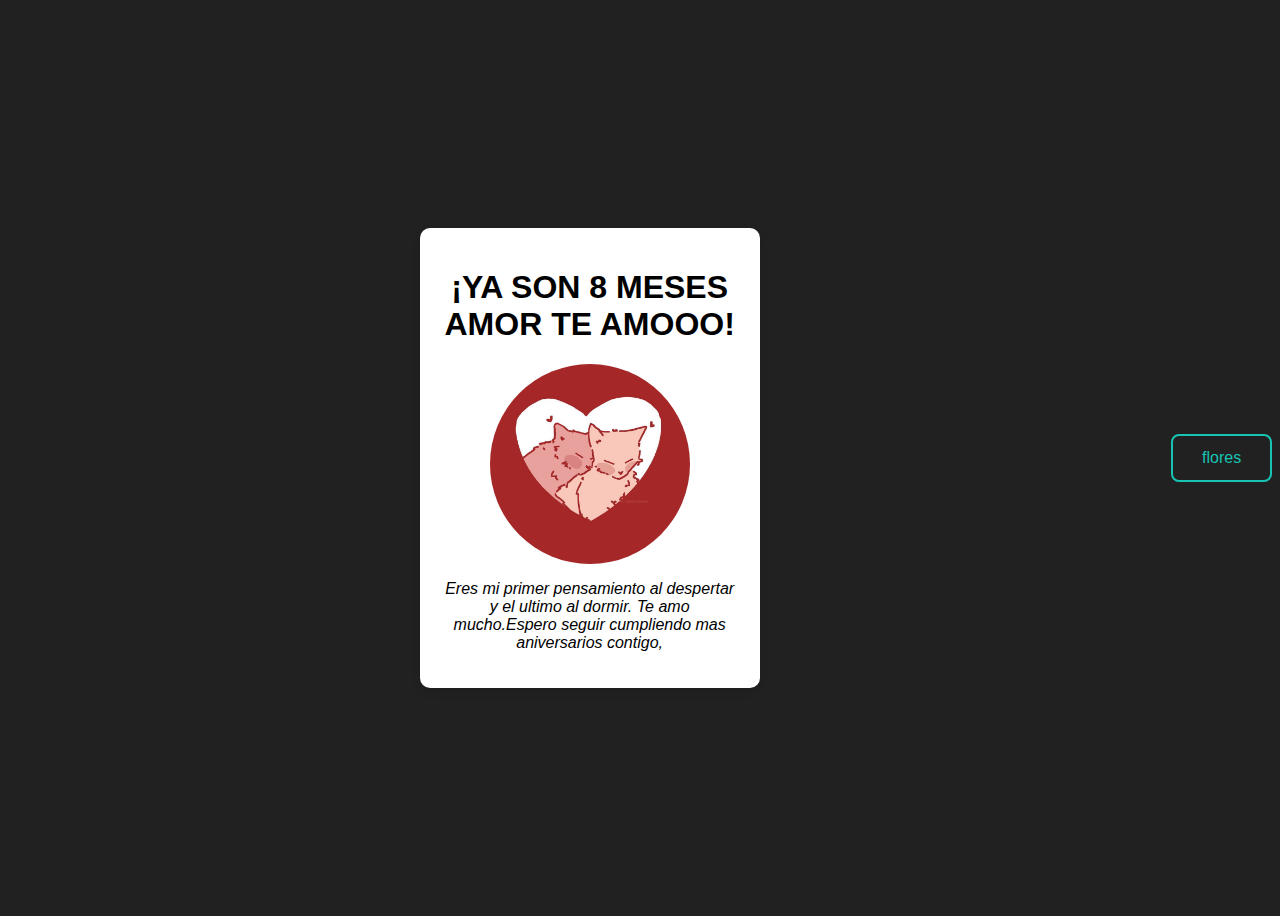
<file: proyecto/1.html>
<!DOCTYPE html>
<html lang="en">
<head>
    <meta charset="UTF-8">
    <meta name="viewport" content="width=device-width, initial-scale=1.0">
    <title>Tarjeta de Amor</title>
    <style>
        body {
            font-family: Arial, sans-serif;
            background-color: #E74C3C;
        }
        .card {
            width: 300px;
            margin: 50px auto;
            padding: 20px;
            border-radius: 10px;
            background-color: #fff;
            box-shadow: 0 4px 8px rgba(0, 0, 0, 0.1);
        }
        h1, p {
            text-align: center;
        }
        img {
            display: block;
            margin: 0 auto;
            width: 200px;
            border-radius: 50%;
        }
        .message {
            font-style: italic;
        }
    </style>
</head>
<body>
    <div class="card">
        <h1>¡YA SON 8 MESES AMOR TE AMOOO!</h1>
        <img src="descarga.jpeg" alt="Imagen de amor">
        <p class="message">Eres mi primer pensamiento al despertar y el ultimo al dormir. Te amo mucho.Espero seguir cumpliendo mas aniversarios contigo, </p>
    </div>
  
    <link rel="stylesheet" href="boton.css">
  <link rel="preconnect" href="https://fonts.googleapis.com">
<link rel="preconnect" href="https://fonts.gstatic.com" crossorigin>
<link href="https://fonts.googleapis.com/css2?family=Montserrat:wght@300;500&display=swap" rel="stylesheet">
</head>
<body>
    <a href="Flores.html">
<button> flores </button>
</a>
    
</body>
</html>
</file>
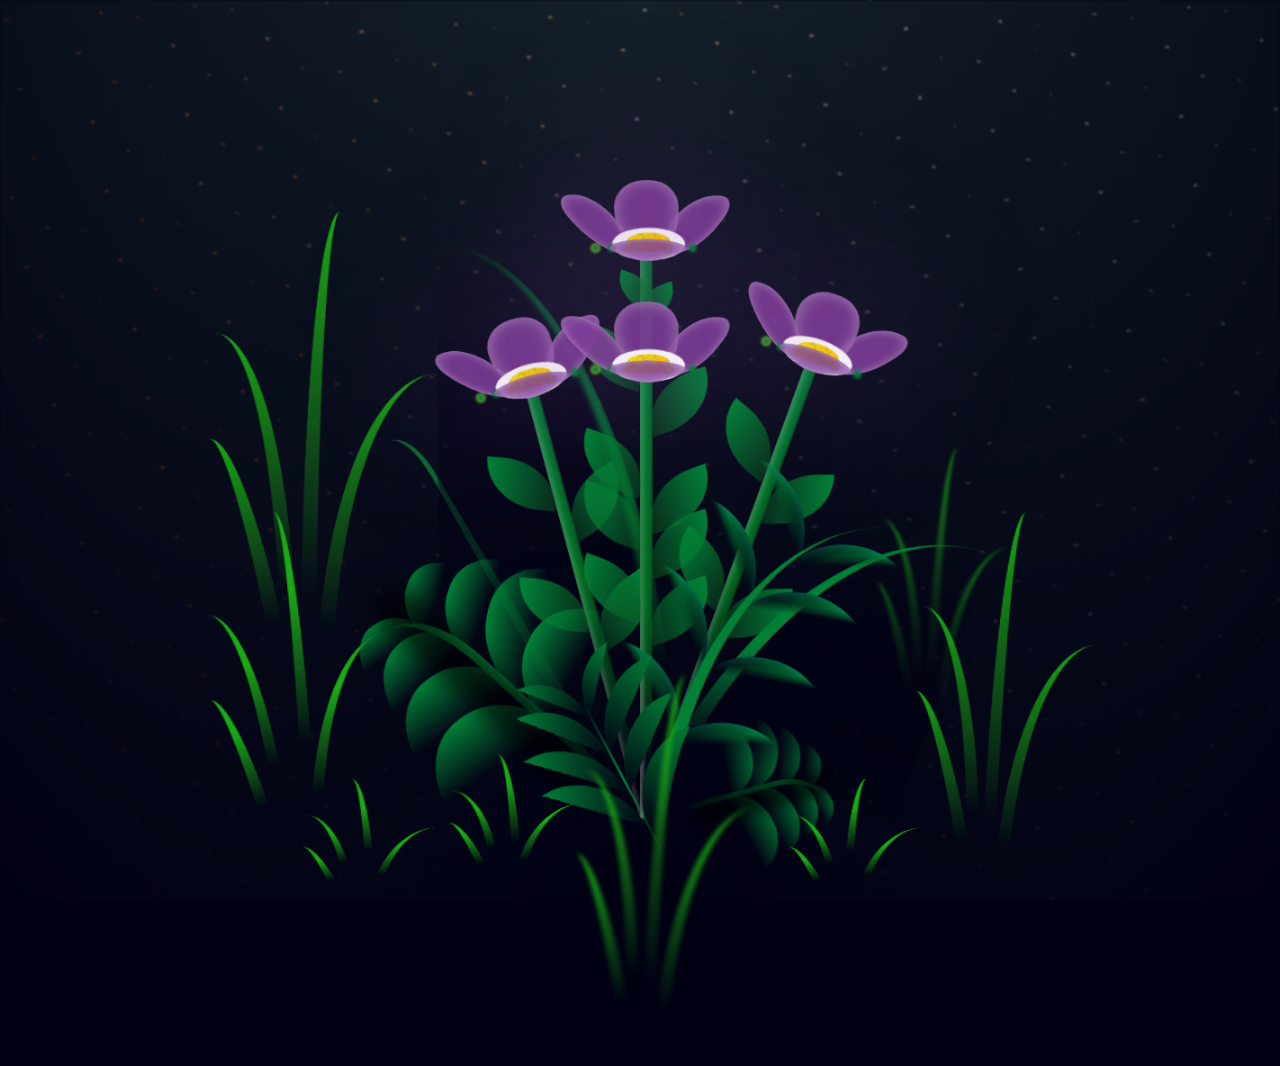
<file: proyecto/Flores.html>
<!DOCTYPE html>
<html lang="en" >
<head>
  <meta charset="UTF-8">
  <title>Flores y corazones</title>
  <link rel="stylesheet" href="flo.css">

</head>
<body>
<!-- partial:index.partial.html -->
<body class="container">
  <div class="night"></div>
  <div class="flowers">
    <div class="flower flower--1">
      <div class="flower__leafs flower__leafs--1">
        <div class="flower__leaf flower__leaf--1"></div>
        <div class="flower__leaf flower__leaf--2"></div>
        <div class="flower__leaf flower__leaf--3"></div>
        <div class="flower__leaf flower__leaf--4"></div>
        <div class="flower__white-circle"></div>

        <div class="flower__light flower__light--1"></div>
        <div class="flower__light flower__light--2"></div>
        <div class="flower__light flower__light--3"></div>
        <div class="flower__light flower__light--4"></div>
        <div class="flower__light flower__light--5"></div>
        <div class="flower__light flower__light--6"></div>
        <div class="flower__light flower__light--7"></div>
        <div class="flower__light flower__light--8"></div>

      </div>
      <div class="flower__line">
        <div class="flower__line__leaf flower__line__leaf--1"></div>
        <div class="flower__line__leaf flower__line__leaf--2"></div>
        <div class="flower__line__leaf flower__line__leaf--3"></div>
        <div class="flower__line__leaf flower__line__leaf--4"></div>
        <div class="flower__line__leaf flower__line__leaf--5"></div>
        <div class="flower__line__leaf flower__line__leaf--6"></div>
      </div>
    </div>

    <div class="flower flower--2">
      <div class="flower__leafs flower__leafs--2">
        <div class="flower__leaf flower__leaf--1"></div>
        <div class="flower__leaf flower__leaf--2"></div>
        <div class="flower__leaf flower__leaf--3"></div>
        <div class="flower__leaf flower__leaf--4"></div>
        <div class="flower__white-circle"></div>

        <div class="flower__light flower__light--1"></div>
        <div class="flower__light flower__light--2"></div>
        <div class="flower__light flower__light--3"></div>
        <div class="flower__light flower__light--4"></div>
        <div class="flower__light flower__light--5"></div>
        <div class="flower__light flower__light--6"></div>
        <div class="flower__light flower__light--7"></div>
        <div class="flower__light flower__light--8"></div>

      </div>
      <div class="flower__line">
        <div class="flower__line__leaf flower__line__leaf--1"></div>
        <div class="flower__line__leaf flower__line__leaf--2"></div>
        <div class="flower__line__leaf flower__line__leaf--3"></div>
        <div class="flower__line__leaf flower__line__leaf--4"></div>
      </div>
    </div>

    <div class="flower flower--3">
      <div class="flower__leafs flower__leafs--3">
        <div class="flower__leaf flower__leaf--1"></div>
        <div class="flower__leaf flower__leaf--2"></div>
        <div class="flower__leaf flower__leaf--3"></div>
        <div class="flower__leaf flower__leaf--4"></div>
        <div class="flower__white-circle"></div>

        <div class="flower__light flower__light--1"></div>
        <div class="flower__light flower__light--2"></div>
        <div class="flower__light flower__light--3"></div>
        <div class="flower__light flower__light--4"></div>
        <div class="flower__light flower__light--5"></div>
        <div class="flower__light flower__light--6"></div>
        <div class="flower__light flower__light--7"></div>
        <div class="flower__light flower__light--8"></div>

      </div>
      <div class="flower__line">
        <div class="flower__line__leaf flower__line__leaf--1"></div>
        <div class="flower__line__leaf flower__line__leaf--2"></div>
        <div class="flower__line__leaf flower__line__leaf--3"></div>
        <div class="flower__line__leaf flower__line__leaf--4"></div>
      </div>
    </div>
    <div class="flower flower--4">
      <div class="flower__leafs flower__leafs--3">
        <div class="flower__leaf flower__leaf--1"></div>
        <div class="flower__leaf flower__leaf--2"></div>
        <div class="flower__leaf flower__leaf--3"></div>
        <div class="flower__leaf flower__leaf--4"></div>
        <div class="flower__white-circle"></div>

        <div class="flower__light flower__light--1"></div>
        <div class="flower__light flower__light--2"></div>
        <div class="flower__light flower__light--3"></div>
        <div class="flower__light flower__light--4"></div>
        <div class="flower__light flower__light--5"></div>
        <div class="flower__light flower__light--6"></div>
        <div class="flower__light flower__light--7"></div>
        <div class="flower__light flower__light--8"></div>

      </div>
      <div class="flower__line">
        <div class="flower__line__leaf flower__line__leaf--1"></div>
        <div class="flower__line__leaf flower__line__leaf--2"></div>
        <div class="flower__line__leaf flower__line__leaf--3"></div>
        <div class="flower__line__leaf flower__line__leaf--4"></div>
      </div>
    </div>

    <div class="grow-ans" style="--d:1.2s">
      <div class="flower__g-long">
        <div class="flower__g-long__top"></div>
        <div class="flower__g-long__bottom"></div>
      </div>
    </div>

    <div class="growing-grass">
      <div class="flower__grass flower__grass--1">
        <div class="flower__grass--top"></div>
        <div class="flower__grass--bottom"></div>
        <div class="flower__grass__leaf flower__grass__leaf--1"></div>
        <div class="flower__grass__leaf flower__grass__leaf--2"></div>
        <div class="flower__grass__leaf flower__grass__leaf--3"></div>
        <div class="flower__grass__leaf flower__grass__leaf--4"></div>
        <div class="flower__grass__leaf flower__grass__leaf--5"></div>
        <div class="flower__grass__leaf flower__grass__leaf--6"></div>
        <div class="flower__grass__leaf flower__grass__leaf--7"></div>
        <div class="flower__grass__leaf flower__grass__leaf--8"></div>
        <div class="flower__grass__overlay"></div>
      </div>
    </div>

    <div class="growing-grass">
      <div class="flower__grass flower__grass--2">
        <div class="flower__grass--top"></div>
        <div class="flower__grass--bottom"></div>
        <div class="flower__grass__leaf flower__grass__leaf--1"></div>
        <div class="flower__grass__leaf flower__grass__leaf--2"></div>
        <div class="flower__grass__leaf flower__grass__leaf--3"></div>
        <div class="flower__grass__leaf flower__grass__leaf--4"></div>
        <div class="flower__grass__leaf flower__grass__leaf--5"></div>
        <div class="flower__grass__leaf flower__grass__leaf--6"></div>
        <div class="flower__grass__leaf flower__grass__leaf--7"></div>
        <div class="flower__grass__leaf flower__grass__leaf--8"></div>
        <div class="flower__grass__overlay"></div>
      </div>
    </div>

    <div class="grow-ans" style="--d:2.4s">
      <div class="flower__g-right flower__g-right--1">
        <div class="leaf"></div>
      </div>
    </div>

    <div class="grow-ans" style="--d:2.8s">
      <div class="flower__g-right flower__g-right--2">
        <div class="leaf"></div>
      </div>
    </div>

    <div class="grow-ans" style="--d:2.8s">
      <div class="flower__g-front">
        <div class="flower__g-front__leaf-wrapper flower__g-front__leaf-wrapper--1">
          <div class="flower__g-front__leaf"></div>
        </div>
        <div class="flower__g-front__leaf-wrapper flower__g-front__leaf-wrapper--2">
          <div class="flower__g-front__leaf"></div>
        </div>
        <div class="flower__g-front__leaf-wrapper flower__g-front__leaf-wrapper--3">
          <div class="flower__g-front__leaf"></div>
        </div>
        <div class="flower__g-front__leaf-wrapper flower__g-front__leaf-wrapper--4">
          <div class="flower__g-front__leaf"></div>
        </div>
        <div class="flower__g-front__leaf-wrapper flower__g-front__leaf-wrapper--5">
          <div class="flower__g-front__leaf"></div>
        </div>
        <div class="flower__g-front__leaf-wrapper flower__g-front__leaf-wrapper--6">
          <div class="flower__g-front__leaf"></div>
        </div>
        <div class="flower__g-front__leaf-wrapper flower__g-front__leaf-wrapper--7">
          <div class="flower__g-front__leaf"></div>
        </div>
        <div class="flower__g-front__leaf-wrapper flower__g-front__leaf-wrapper--8">
          <div class="flower__g-front__leaf"></div>
        </div>
        <div class="flower__g-front__line"></div>
      </div>
    </div>

    <div class="grow-ans" style="--d:3.2s">
      <div class="flower__g-fr">
        <div class="leaf"></div>
        <div class="flower__g-fr__leaf flower__g-fr__leaf--1"></div>
        <div class="flower__g-fr__leaf flower__g-fr__leaf--2"></div>
        <div class="flower__g-fr__leaf flower__g-fr__leaf--3"></div>
        <div class="flower__g-fr__leaf flower__g-fr__leaf--4"></div>
        <div class="flower__g-fr__leaf flower__g-fr__leaf--5"></div>
        <div class="flower__g-fr__leaf flower__g-fr__leaf--6"></div>
        <div class="flower__g-fr__leaf flower__g-fr__leaf--7"></div>
        <div class="flower__g-fr__leaf flower__g-fr__leaf--8"></div>
      </div>
    </div>

    <div class="long-g long-g--0">
      <div class="grow-ans" style="--d:3s">
        <div class="leaf leaf--0"></div>
      </div>
      <div class="grow-ans" style="--d:2.2s">
        <div class="leaf leaf--1"></div>
      </div>
      <div class="grow-ans" style="--d:3.4s">
        <div class="leaf leaf--2"></div>
      </div>
      <div class="grow-ans" style="--d:3.6s">
        <div class="leaf leaf--3"></div>
      </div>
    </div>

    <div class="long-g long-g--1">
      <div class="grow-ans" style="--d:3.6s">
        <div class="leaf leaf--0"></div>
      </div>
      <div class="grow-ans" style="--d:3.8s">
        <div class="leaf leaf--1"></div>
      </div>
      <div class="grow-ans" style="--d:4s">
        <div class="leaf leaf--2"></div>
      </div>
      <div class="grow-ans" style="--d:4.2s">
        <div class="leaf leaf--3"></div>
      </div>
    </div>

    <div class="long-g long-g--2">
      <div class="grow-ans" style="--d:4s">
        <div class="leaf leaf--0"></div>
      </div>
      <div class="grow-ans" style="--d:4.2s">
        <div class="leaf leaf--1"></div>
      </div>
      <div class="grow-ans" style="--d:4.4s">
        <div class="leaf leaf--2"></div>
      </div>
      <div class="grow-ans" style="--d:4.6s">
        <div class="leaf leaf--3"></div>
      </div>
    </div>

    <div class="long-g long-g--3">
      <div class="grow-ans" style="--d:4s">
        <div class="leaf leaf--0"></div>
      </div>
      <div class="grow-ans" style="--d:4.2s">
        <div class="leaf leaf--1"></div>
      </div>
      <div class="grow-ans" style="--d:3s">
        <div class="leaf leaf--2"></div>
      </div>
      <div class="grow-ans" style="--d:3.6s">
        <div class="leaf leaf--3"></div>
      </div>
    </div>

    <div class="long-g long-g--4">
      <div class="grow-ans" style="--d:4s">
        <div class="leaf leaf--0"></div>
      </div>
      <div class="grow-ans" style="--d:4.2s">
        <div class="leaf leaf--1"></div>
      </div>
      <div class="grow-ans" style="--d:3s">
        <div class="leaf leaf--2"></div>
      </div>
      <div class="grow-ans" style="--d:3.6s">
        <div class="leaf leaf--3"></div>
      </div>
    </div>

    <div class="long-g long-g--5">
      <div class="grow-ans" style="--d:4s">
        <div class="leaf leaf--0"></div>
      </div>
      <div class="grow-ans" style="--d:4.2s">
        <div class="leaf leaf--1"></div>
      </div>
      <div class="grow-ans" style="--d:3s">
        <div class="leaf leaf--2"></div>
      </div>
      <div class="grow-ans" style="--d:3.6s">
        <div class="leaf leaf--3"></div>
      </div>
    </div>

    <div class="long-g long-g--6">
      <div class="grow-ans" style="--d:4.2s">
        <div class="leaf leaf--0"></div>
      </div>
      <div class="grow-ans" style="--d:4.4s">
        <div class="leaf leaf--1"></div>
      </div>
      <div class="grow-ans" style="--d:4.6s">
        <div class="leaf leaf--2"></div>
      </div>
      <div class="grow-ans" style="--d:4.8s">
        <div class="leaf leaf--3"></div>
      </div>
    </div>

    <div class="long-g long-g--7">
      <div class="grow-ans" style="--d:3s">
        <div class="leaf leaf--0"></div>
      </div>
      <div class="grow-ans" style="--d:3.2s">
        <div class="leaf leaf--1"></div>
      </div>
      <div class="grow-ans" style="--d:3.5s">
        <div class="leaf leaf--2"></div>
      </div>
      <div class="grow-ans" style="--d:3.6s">
        <div class="leaf leaf--3"></div>
      </div>
    </div>
  </div>
  <script src="j.js"></script>
  <div class="bubbles">
    <div class="bubble"><svg class="heart" viewBox="0 0 32 32">
        <title>heart22</title>
        <path d="M23.6 2c-3.363 0-6.258 2.736-7.599 5.594-1.342-2.858-4.237-5.594-7.601-5.594-4.637 0-8.4 3.764-8.4 8.401 0 9.433 9.516 11.906 16.001 21.232 6.13-9.268 15.999-12.1 15.999-21.232 0-4.637-3.763-8.401-8.4-8.401z"></path>
      </svg>
    </div>
    <div class="bubble"><svg class="heart" viewBox="0 0 32 32">
        <title>heart22</title>
        <path d="M23.6 2c-3.363 0-6.258 2.736-7.599 5.594-1.342-2.858-4.237-5.594-7.601-5.594-4.637 0-8.4 3.764-8.4 8.401 0 9.433 9.516 11.906 16.001 21.232 6.13-9.268 15.999-12.1 15.999-21.232 0-4.637-3.763-8.401-8.4-8.401z"></path>
      </svg>
    </div>
    <div class="bubble"><svg class="heart" viewBox="0 0 32 32">
        <title>heart22</title>
        <path d="M23.6 2c-3.363 0-6.258 2.736-7.599 5.594-1.342-2.858-4.237-5.594-7.601-5.594-4.637 0-8.4 3.764-8.4 8.401 0 9.433 9.516 11.906 16.001 21.232 6.13-9.268 15.999-12.1 15.999-21.232 0-4.637-3.763-8.401-8.4-8.401z"></path>
      </svg>
    </div>
    <div class="bubble"><svg class="heart" viewBox="0 0 32 32">
        <title>heart22</title>
        <path d="M23.6 2c-3.363 0-6.258 2.736-7.599 5.594-1.342-2.858-4.237-5.594-7.601-5.594-4.637 0-8.4 3.764-8.4 8.401 0 9.433 9.516 11.906 16.001 21.232 6.13-9.268 15.999-12.1 15.999-21.232 0-4.637-3.763-8.401-8.4-8.401z"></path>
      </svg>
    </div>
    <div class="bubble"><svg class="heart" viewBox="0 0 32 32">
        <title>heart22</title>
        <path d="M23.6 2c-3.363 0-6.258 2.736-7.599 5.594-1.342-2.858-4.237-5.594-7.601-5.594-4.637 0-8.4 3.764-8.4 8.401 0 9.433 9.516 11.906 16.001 21.232 6.13-9.268 15.999-12.1 15.999-21.232 0-4.637-3.763-8.401-8.4-8.401z"></path>
      </svg>
    </div>
    <div class="bubble"><svg class="heart" viewBox="0 0 32 32">
        <title>heart22</title>
        <path d="M23.6 2c-3.363 0-6.258 2.736-7.599 5.594-1.342-2.858-4.237-5.594-7.601-5.594-4.637 0-8.4 3.764-8.4 8.401 0 9.433 9.516 11.906 16.001 21.232 6.13-9.268 15.999-12.1 15.999-21.232 0-4.637-3.763-8.401-8.4-8.401z"></path>
      </svg>
    </div>
    <div class="bubble"><svg class="heart" viewBox="0 0 32 32">
        <title>heart22</title>
        <path d="M23.6 2c-3.363 0-6.258 2.736-7.599 5.594-1.342-2.858-4.237-5.594-7.601-5.594-4.637 0-8.4 3.764-8.4 8.401 0 9.433 9.516 11.906 16.001 21.232 6.13-9.268 15.999-12.1 15.999-21.232 0-4.637-3.763-8.401-8.4-8.401z"></path>
      </svg>
    </div>
    <div class="bubble"><svg class="heart" viewBox="0 0 32 32">
        <title>heart22</title>
        <path d="M23.6 2c-3.363 0-6.258 2.736-7.599 5.594-1.342-2.858-4.237-5.594-7.601-5.594-4.637 0-8.4 3.764-8.4 8.401 0 9.433 9.516 11.906 16.001 21.232 6.13-9.268 15.999-12.1 15.999-21.232 0-4.637-3.763-8.401-8.4-8.401z"></path>
      </svg>
    </div>
    <div class="bubble"><svg class="heart" viewBox="0 0 32 32">
        <title>heart22</title>
        <path d="M23.6 2c-3.363 0-6.258 2.736-7.599 5.594-1.342-2.858-4.237-5.594-7.601-5.594-4.637 0-8.4 3.764-8.4 8.401 0 9.433 9.516 11.906 16.001 21.232 6.13-9.268 15.999-12.1 15.999-21.232 0-4.637-3.763-8.401-8.4-8.401z"></path>
      </svg>
    </div>
    <div class="bubble"><svg class="heart" viewBox="0 0 32 32">
        <title>heart22</title>
        <path d="M23.6 2c-3.363 0-6.258 2.736-7.599 5.594-1.342-2.858-4.237-5.594-7.601-5.594-4.637 0-8.4 3.764-8.4 8.401 0 9.433 9.516 11.906 16.001 21.232 6.13-9.268 15.999-12.1 15.999-21.232 0-4.637-3.763-8.401-8.4-8.401z"></path>
      </svg>
    </div>
    <div class="bubble"><svg class="heart" viewBox="0 0 32 32">
        <title>heart22</title>
        <path d="M23.6 2c-3.363 0-6.258 2.736-7.599 5.594-1.342-2.858-4.237-5.594-7.601-5.594-4.637 0-8.4 3.764-8.4 8.401 0 9.433 9.516 11.906 16.001 21.232 6.13-9.268 15.999-12.1 15.999-21.232 0-4.637-3.763-8.401-8.4-8.401z"></path>
      </svg>
    </div>
    <div class="bubble"><svg class="heart" viewBox="0 0 32 32">
        <title>heart22</title>
        <path d="M23.6 2c-3.363 0-6.258 2.736-7.599 5.594-1.342-2.858-4.237-5.594-7.601-5.594-4.637 0-8.4 3.764-8.4 8.401 0 9.433 9.516 11.906 16.001 21.232 6.13-9.268 15.999-12.1 15.999-21.232 0-4.637-3.763-8.401-8.4-8.401z"></path>
      </svg>
    </div>
    <div class="bubble"><svg class="heart" viewBox="0 0 32 32">
        <title>heart22</title>
        <path d="M23.6 2c-3.363 0-6.258 2.736-7.599 5.594-1.342-2.858-4.237-5.594-7.601-5.594-4.637 0-8.4 3.764-8.4 8.401 0 9.433 9.516 11.906 16.001 21.232 6.13-9.268 15.999-12.1 15.999-21.232 0-4.637-3.763-8.401-8.4-8.401z"></path>
      </svg>
    </div>
    <div class="bubble"><svg class="heart" viewBox="0 0 32 32">
        <title>heart22</title>
        <path d="M23.6 2c-3.363 0-6.258 2.736-7.599 5.594-1.342-2.858-4.237-5.594-7.601-5.594-4.637 0-8.4 3.764-8.4 8.401 0 9.433 9.516 11.906 16.001 21.232 6.13-9.268 15.999-12.1 15.999-21.232 0-4.637-3.763-8.401-8.4-8.401z"></path>
      </svg>
    </div>
    <div class="bubble"><svg class="heart" viewBox="0 0 32 32">
        <title>heart22</title>
        <path d="M23.6 2c-3.363 0-6.258 2.736-7.599 5.594-1.342-2.858-4.237-5.594-7.601-5.594-4.637 0-8.4 3.764-8.4 8.401 0 9.433 9.516 11.906 16.001 21.232 6.13-9.268 15.999-12.1 15.999-21.232 0-4.637-3.763-8.401-8.4-8.401z"></path>
      </svg>
    </div>
    <div class="bubble"><svg class="heart" viewBox="0 0 32 32">
        <title>heart22</title>
        <path d="M23.6 2c-3.363 0-6.258 2.736-7.599 5.594-1.342-2.858-4.237-5.594-7.601-5.594-4.637 0-8.4 3.764-8.4 8.401 0 9.433 9.516 11.906 16.001 21.232 6.13-9.268 15.999-12.1 15.999-21.232 0-4.637-3.763-8.401-8.4-8.401z"></path>
      </svg>
    </div>
    <div class="bubble"><svg class="heart" viewBox="0 0 32 32">
        <title>heart22</title>
        <path d="M23.6 2c-3.363 0-6.258 2.736-7.599 5.594-1.342-2.858-4.237-5.594-7.601-5.594-4.637 0-8.4 3.764-8.4 8.401 0 9.433 9.516 11.906 16.001 21.232 6.13-9.268 15.999-12.1 15.999-21.232 0-4.637-3.763-8.401-8.4-8.401z"></path>
      </svg>
    </div>
    <div class="bubble"><svg class="heart" viewBox="0 0 32 32">
        <title>heart22</title>
        <path d="M23.6 2c-3.363 0-6.258 2.736-7.599 5.594-1.342-2.858-4.237-5.594-7.601-5.594-4.637 0-8.4 3.764-8.4 8.401 0 9.433 9.516 11.906 16.001 21.232 6.13-9.268 15.999-12.1 15.999-21.232 0-4.637-3.763-8.401-8.4-8.401z"></path>
      </svg>
    </div>
    <div class="bubble"><svg class="heart" viewBox="0 0 32 32">
        <title>heart22</title>
        <path d="M23.6 2c-3.363 0-6.258 2.736-7.599 5.594-1.342-2.858-4.237-5.594-7.601-5.594-4.637 0-8.4 3.764-8.4 8.401 0 9.433 9.516 11.906 16.001 21.232 6.13-9.268 15.999-12.1 15.999-21.232 0-4.637-3.763-8.401-8.4-8.401z"></path>
      </svg>
    </div>
    <div class="bubble"><svg class="heart" viewBox="0 0 32 32">
        <title>heart22</title>
        <path d="M23.6 2c-3.363 0-6.258 2.736-7.599 5.594-1.342-2.858-4.237-5.594-7.601-5.594-4.637 0-8.4 3.764-8.4 8.401 0 9.433 9.516 11.906 16.001 21.232 6.13-9.268 15.999-12.1 15.999-21.232 0-4.637-3.763-8.401-8.4-8.401z"></path>
      </svg>
</body>
<!-- partial -->
  <script  src="j.js"></script>

</body>
</html>
</file>
<file: proyecto/boton.css>
body{
	background-color: #212121;
	height: 100vh;
	display: flex;
	justify-content: center;
	align-items: center;
	overflow: hidden;
}
button{
	padding: 0.8em 1.8em;
	border-radius: 8px;
	background-color: transparent;
	color:#17c3b2;
	border:2px solid #17c3b2;
	font-size: 16px;
	cursor: pointer;
	z-index: 1;
	transition: 0.3s;
	overflow:hidden ;
	position: relative;
}
button:before{
	content:'';
	width: 0;
	height: 300%;
	position: absolute;
	top: 50%;
	left: 50%;
	transition: 0.5s ease;
	transform: translate(-50%,-50%) rotate(45deg);
	display: block;
	z-index: -1;
	background-color: #17c3b2;
}
button:hover::before{
	width: 105%;
}
button:hover{
	color:#111;
}
</file>
<file: proyecto/flo.css>
*,
*::after,
*::before {
  padding: 0;
  margin: 0;
  box-sizing: border-box;
}

:root {
  --dark-color: #010113;
}

body {
  display: flex;
  align-items: flex-end;
  justify-content: center;
  min-height: 100vh;
  background-color: var(--dark-color);
  overflow: hidden;
  perspective: 1000px;
}
.night {
  position: fixed;
  left: 50%;
  top: 0;
  transform: translateX(-50%);
  width: 100%;
  height: 100%;
  filter: blur(0.1vmin);
  background-image: radial-gradient(
      ellipse at top,
      transparent 0%,
      var(--dark-color)
    ),
    radial-gradient(
      ellipse at bottom,
      var(--dark-color),
      rgba(145, 233, 255, 0.2)
    ),
    repeating-linear-gradient(
      220deg,
      rgb(0, 0, 0) 0px,
      rgb(0, 0, 0) 19px,
      transparent 19px,
      transparent 22px
    ),
    repeating-linear-gradient(
      189deg,
      rgb(0, 0, 0) 0px,
      rgb(0, 0, 0) 19px,
      transparent 19px,
      transparent 22px
    ),
    repeating-linear-gradient(
      148deg,
      rgb(0, 0, 0) 0px,
      rgb(0, 0, 0) 19px,
      transparent 19px,
      transparent 22px
    ),
    linear-gradient(90deg, rgb(255, 94, 0), rgb(240, 240, 240));
}

.flowers {
  position: relative;
  transform: scale(0.9);
}

.flower {
  position: absolute;
  bottom: 10vmin;
  transform-origin: bottom center;
  z-index: 10;
  --fl-speed: 0.8s;
}
.flower--1 {
  -webkit-animation: moving-flower-1 4s linear infinite;
  animation: moving-flower-1 4s linear infinite;
}
.flower--1 .flower__line {
  height: 70vmin;
  -webkit-animation-delay: 0.3s;
  animation-delay: 0.3s;
}
.flower--1 .flower__line__leaf--1 {
  -webkit-animation: blooming-leaf-right var(--fl-speed) 1.6s backwards;
  animation: blooming-leaf-right var(--fl-speed) 1.6s backwards;
}
.flower--1 .flower__line__leaf--2 {
  -webkit-animation: blooming-leaf-right var(--fl-speed) 1.4s backwards;
  animation: blooming-leaf-right var(--fl-speed) 1.4s backwards;
}
.flower--1 .flower__line__leaf--3 {
  -webkit-animation: blooming-leaf-left var(--fl-speed) 1.2s backwards;
  animation: blooming-leaf-left var(--fl-speed) 1.2s backwards;
}
.flower--1 .flower__line__leaf--4 {
  -webkit-animation: blooming-leaf-left var(--fl-speed) 1s backwards;
  animation: blooming-leaf-left var(--fl-speed) 1s backwards;
}
.flower--1 .flower__line__leaf--5 {
  -webkit-animation: blooming-leaf-right var(--fl-speed) 1.8s backwards;
  animation: blooming-leaf-right var(--fl-speed) 1.8s backwards;
}
.flower--1 .flower__line__leaf--6 {
  -webkit-animation: blooming-leaf-left var(--fl-speed) 2s backwards;
  animation: blooming-leaf-left var(--fl-speed) 2s backwards;
}
.flower--2 {
  left: 50%;
  transform: rotate(20deg);
  -webkit-animation: moving-flower-2 4s linear infinite;
  animation: moving-flower-2 4s linear infinite;
}
.flower--2 .flower__line {
  height: 60vmin;
  -webkit-animation-delay: 0.6s;
  animation-delay: 0.6s;
}
.flower--2 .flower__line__leaf--1 {
  -webkit-animation: blooming-leaf-right var(--fl-speed) 1.9s backwards;
  animation: blooming-leaf-right var(--fl-speed) 1.9s backwards;
}
.flower--2 .flower__line__leaf--2 {
  -webkit-animation: blooming-leaf-right var(--fl-speed) 1.7s backwards;
  animation: blooming-leaf-right var(--fl-speed) 1.7s backwards;
}
.flower--2 .flower__line__leaf--3 {
  -webkit-animation: blooming-leaf-left var(--fl-speed) 1.5s backwards;
  animation: blooming-leaf-left var(--fl-speed) 1.5s backwards;
}
.flower--2 .flower__line__leaf--4 {
  -webkit-animation: blooming-leaf-left var(--fl-speed) 1.3s backwards;
  animation: blooming-leaf-left var(--fl-speed) 1.3s backwards;
}
.flower--3 {
  left: 50%;
  transform: rotate(-15deg);
  -webkit-animation: moving-flower-3 4s linear infinite;
  animation: moving-flower-3 4s linear infinite;
}
.flower--3 .flower__line {
  -webkit-animation-delay: 0.9s;
  animation-delay: 0.9s;
}
.flower--3 .flower__line__leaf--1 {
  -webkit-animation: blooming-leaf-right var(--fl-speed) 2.5s backwards;
  animation: blooming-leaf-right var(--fl-speed) 2.5s backwards;
}
.flower--3 .flower__line__leaf--2 {
  -webkit-animation: blooming-leaf-right var(--fl-speed) 2.3s backwards;
  animation: blooming-leaf-right var(--fl-speed) 2.3s backwards;
}
.flower--3 .flower__line__leaf--3 {
  -webkit-animation: blooming-leaf-left var(--fl-speed) 2.1s backwards;
  animation: blooming-leaf-left var(--fl-speed) 2.1s backwards;
}
.flower--3 .flower__line__leaf--4 {
  -webkit-animation: blooming-leaf-left var(--fl-speed) 1.9s backwards;
  animation: blooming-leaf-left var(--fl-speed) 1.9s backwards;
}
.flower__leafs {
  position: relative;
  -webkit-animation: blooming-flower 2s backwards;
  animation: blooming-flower 2s backwards;
}
.flower__leafs--1 {
  -webkit-animation-delay: 1.1s;
  animation-delay: 1.1s;
}
.flower__leafs--2 {
  -webkit-animation-delay: 1.4s;
  animation-delay: 1.4s;
}
.flower__leafs--3 {
  -webkit-animation-delay: 1.7s;
  animation-delay: 1.7s;
}
.flower__leafs::after {
  content: "";
  position: absolute;
  left: 0;
  top: 0;
  transform: translate(-50%, -100%);
  width: 8vmin;
  height: 8vmin;
  background-color: #7D3C98;
  filter: blur(10vmin);
}
.flower__leaf {
  position: absolute;
  bottom: 0;
  left: 50%;
  width: 8vmin;
  height: 11vmin;
  border-radius: 51% 49% 47% 53%/44% 45% 55% 69%;
  background-color: #4b4d35;
  background-image: linear-gradient(to top, #7D3C98, #7D3C98);
  transform-origin: bottom center;
  opacity: 0.9;
  box-shadow: inset 0 0 2vmin rgba(255, 255, 255, 0.5);
}
.flower__leaf--1 {
  transform: translate(-10%, 1%) rotateY(40deg) rotateX(-50deg);
}
.flower__leaf--2 {
  transform: translate(-50%, -4%) rotateX(40deg);
}
.flower__leaf--3 {
  transform: translate(-90%, 0%) rotateY(45deg) rotateX(50deg);
}
.flower__leaf--4 {
  width: 8vmin;
  height: 8vmin;
  transform-origin: bottom left;
  border-radius: 4vmin 10vmin 4vmin 4vmin;
  transform: translate(0%, 18%) rotateX(70deg) rotate(-43deg);
  background-image: linear-gradient(to top, #7D3C98, #7D3C98);
  z-index: 1;
  opacity: 0.8;
}
.flower__white-circle {
  position: absolute;
  left: -3.5vmin;
  top: -3vmin;
  width: 9vmin;
  height: 4vmin;
  border-radius: 50%;
  background-color: #fff;
}
.flower__white-circle::after {
  content: "";
  position: absolute;
  left: 50%;
  top: 45%;
  transform: translate(-50%, -50%);
  width: 60%;
  height: 60%;
  border-radius: inherit;
  background-image: repeating-linear-gradient(
      135deg,
      rgba(0, 0, 0, 0.03) 0px,
      rgba(0, 0, 0, 0.03) 1px,
      transparent 1px,
      transparent 12px
    ),
    repeating-linear-gradient(
      45deg,
      rgba(0, 0, 0, 0.03) 0px,
      rgba(0, 0, 0, 0.03) 1px,
      transparent 1px,
      transparent 12px
    ),
    repeating-linear-gradient(
      67.5deg,
      rgba(0, 0, 0, 0.03) 0px,
      rgba(0, 0, 0, 0.03) 1px,
      transparent 1px,
      transparent 12px
    ),
    repeating-linear-gradient(
      135deg,
      rgba(0, 0, 0, 0.03) 0px,
      rgba(0, 0, 0, 0.03) 1px,
      transparent 1px,
      transparent 12px
    ),
    repeating-linear-gradient(
      45deg,
      rgba(0, 0, 0, 0.03) 0px,
      rgba(0, 0, 0, 0.03) 1px,
      transparent 1px,
      transparent 12px
    ),
    repeating-linear-gradient(
      112.5deg,
      rgba(0, 0, 0, 0.03) 0px,
      rgba(0, 0, 0, 0.03) 1px,
      transparent 1px,
      transparent 12px
    ),
    repeating-linear-gradient(
      112.5deg,
      rgba(0, 0, 0, 0.03) 0px,
      rgba(0, 0, 0, 0.03) 1px,
      transparent 1px,
      transparent 12px
    ),
    repeating-linear-gradient(
      45deg,
      rgba(0, 0, 0, 0.03) 0px,
      rgba(0, 0, 0, 0.03) 1px,
      transparent 1px,
      transparent 12px
    ),
    repeating-linear-gradient(
      22.5deg,
      rgba(0, 0, 0, 0.03) 0px,
      rgba(0, 0, 0, 0.03) 1px,
      transparent 1px,
      transparent 12px
    ),
    repeating-linear-gradient(
      45deg,
      rgba(0, 0, 0, 0.03) 0px,
      rgba(0, 0, 0, 0.03) 1px,
      transparent 1px,
      transparent 12px
    ),
    repeating-linear-gradient(
      22.5deg,
      rgba(0, 0, 0, 0.03) 0px,
      rgba(0, 0, 0, 0.03) 1px,
      transparent 1px,
      transparent 12px
    ),
    repeating-linear-gradient(
      135deg,
      rgba(0, 0, 0, 0.03) 0px,
      rgba(0, 0, 0, 0.03) 1px,
      transparent 1px,
      transparent 12px
    ),
    repeating-linear-gradient(
      157.5deg,
      rgba(0, 0, 0, 0.03) 0px,
      rgba(0, 0, 0, 0.03) 1px,
      transparent 1px,
      transparent 12px
    ),
    repeating-linear-gradient(
      67.5deg,
      rgba(0, 0, 0, 0.03) 0px,
      rgba(0, 0, 0, 0.03) 1px,
      transparent 1px,
      transparent 12px
    ),
    repeating-linear-gradient(
      67.5deg,
      rgba(0, 0, 0, 0.03) 0px,
      rgba(0, 0, 0, 0.03) 1px,
      transparent 1px,
      transparent 12px
    ),
    linear-gradient(90deg, rgb(255, 235, 18), rgb(255, 206, 0));
}
.flower__line {
  height: 55vmin;
  width: 1.5vmin;
  background-image: linear-gradient(
      to left,
      rgba(0, 0, 0, 0.2),
      transparent,
      rgba(255, 255, 255, 0.2)
    ),
    linear-gradient(to top, transparent 10%, #056d24, #028137);
  box-shadow: inset 0 0 2px rgba(0, 0, 0, 0.5);
  -webkit-animation: grow-flower-tree 4s backwards;
  animation: grow-flower-tree 4s backwards;
}
.flower__line__leaf {
  --w: 7vmin;
  --h: calc(var(--w) + 2vmin);
  position: absolute;
  top: 20%;
  left: 90%;
  width: var(--w);
  height: var(--h);
  border-top-right-radius: var(--h);
  border-bottom-left-radius: var(--h);
  background-image: linear-gradient(to top, rgba(12, 94, 32, 0.4), #028137);
}
.flower__line__leaf--1 {
  transform: rotate(70deg) rotateY(30deg);
}
.flower__line__leaf--2 {
  top: 45%;
  transform: rotate(70deg) rotateY(30deg);
}
.flower__line__leaf--3,
.flower__line__leaf--4,
.flower__line__leaf--6 {
  border-top-right-radius: 0;
  border-bottom-left-radius: 0;
  border-top-left-radius: var(--h);
  border-bottom-right-radius: var(--h);
  left: -460%;
  top: 12%;
  transform: rotate(-70deg) rotateY(30deg);
}
.flower__line__leaf--4 {
  top: 40%;
}
.flower__line__leaf--5 {
  top: 0;
  transform-origin: left;
  transform: rotate(70deg) rotateY(30deg) scale(0.6);
}
.flower__line__leaf--6 {
  top: -2%;
  left: -450%;
  transform-origin: right;
  transform: rotate(-70deg) rotateY(30deg) scale(0.6);
}
.flower__light {
  position: absolute;
  bottom: 0vmin;
  width: 1vmin;
  height: 1vmin;
  background-color: rgb(255, 251, 0);
  border-radius: 50%;
  filter: blur(0.2vmin);
  -webkit-animation: light-ans 4s linear infinite backwards;
  animation: light-ans 4s linear infinite backwards;
}
.flower__light:nth-child(odd) {
  background-color: #028137;
}
.flower__light--1 {
  left: -2vmin;
  -webkit-animation-delay: 1s;
  animation-delay: 1s;
}
.flower__light--2 {
  left: 3vmin;
  -webkit-animation-delay: 0.5s;
  animation-delay: 0.5s;
}
.flower__light--3 {
  left: -6vmin;
  -webkit-animation-delay: 0.3s;
  animation-delay: 0.3s;
}
.flower__light--4 {
  left: 6vmin;
  -webkit-animation-delay: 0.9s;
  animation-delay: 0.9s;
}
.flower__light--5 {
  left: -1vmin;
  -webkit-animation-delay: 1.5s;
  animation-delay: 1.5s;
}
.flower__light--6 {
  left: -4vmin;
  -webkit-animation-delay: 3s;
  animation-delay: 3s;
}
.flower__light--7 {
  left: 3vmin;
  -webkit-animation-delay: 2s;
  animation-delay: 2s;
}
.flower__light--8 {
  left: -6vmin;
  -webkit-animation-delay: 3.5s;
  animation-delay: 3.5s;
}
.flower__grass {
  --c: #028137;
  --line-w: 1.5vmin;
  position: absolute;
  bottom: 12vmin;
  left: -7vmin;
  display: flex;
  flex-direction: column;
  align-items: flex-end;
  z-index: 20;
  transform-origin: bottom center;
  transform: rotate(-48deg) rotateY(40deg);
}
.flower__grass--1 {
  -webkit-animation: moving-grass 2s linear infinite;
  animation: moving-grass 2s linear infinite;
}
.flower__grass--2 {
  left: 2vmin;
  bottom: 10vmin;
  transform: scale(0.5) rotate(75deg) rotateX(10deg) rotateY(-200deg);
  opacity: 0.8;
  z-index: 0;
  -webkit-animation: moving-grass--2 1.5s linear infinite;
  animation: moving-grass--2 1.5s linear infinite;
}
.flower__grass--top {
  width: 7vmin;
  height: 10vmin;
  border-top-right-radius: 100%;
  border-right: var(--line-w) solid var(--c);
  transform-origin: bottom center;
  transform: rotate(-2deg);
}
.flower__grass--bottom {
  margin-top: -2px;
  width: var(--line-w);
  height: 25vmin;
  background-image: linear-gradient(to top, transparent, var(--c));
}
.flower__grass__leaf {
  --size: 10vmin;
  position: absolute;
  width: calc(var(--size) * 2.1);
  height: var(--size);
  border-top-left-radius: var(--size);
  border-top-right-radius: var(--size);
  background-image: linear-gradient(
    to top,
    transparent,
    transparent 30%,
    var(--c)
  );
  z-index: 100;
}
.flower__grass__leaf--1 {
  top: -6%;
  left: 30%;
  --size: 6vmin;
  transform: rotate(-20deg);
  -webkit-animation: growing-grass-ans--1 2s 2.6s backwards;
  animation: growing-grass-ans--1 2s 2.6s backwards;
}
@-webkit-keyframes growing-grass-ans--1 {
  0% {
    transform-origin: bottom left;
    transform: rotate(-20deg) scale(0);
  }
}
@keyframes growing-grass-ans--1 {
  0% {
    transform-origin: bottom left;
    transform: rotate(-20deg) scale(0);
  }
}
.flower__grass__leaf--2 {
  top: -5%;
  left: -110%;
  --size: 6vmin;
  transform: rotate(10deg);
  -webkit-animation: growing-grass-ans--2 2s 2.4s linear backwards;
  animation: growing-grass-ans--2 2s 2.4s linear backwards;
}
@-webkit-keyframes growing-grass-ans--2 {
  0% {
    transform-origin: bottom right;
    transform: rotate(10deg) scale(0);
  }
}
@keyframes growing-grass-ans--2 {
  0% {
    transform-origin: bottom right;
    transform: rotate(10deg) scale(0);
  }
}
.flower__grass__leaf--3 {
  top: 5%;
  left: 60%;
  --size: 8vmin;
  transform: rotate(-18deg) rotateX(-20deg);
  -webkit-animation: growing-grass-ans--3 2s 2.2s linear backwards;
  animation: growing-grass-ans--3 2s 2.2s linear backwards;
}
@-webkit-keyframes growing-grass-ans--3 {
  0% {
    transform-origin: bottom left;
    transform: rotate(-18deg) rotateX(-20deg) scale(0);
  }
}
@keyframes growing-grass-ans--3 {
  0% {
    transform-origin: bottom left;
    transform: rotate(-18deg) rotateX(-20deg) scale(0);
  }
}
.flower__grass__leaf--4 {
  top: 6%;
  left: -135%;
  --size: 8vmin;
  transform: rotate(2deg);
  -webkit-animation: growing-grass-ans--4 2s 2s linear backwards;
  animation: growing-grass-ans--4 2s 2s linear backwards;
}
@-webkit-keyframes growing-grass-ans--4 {
  0% {
    transform-origin: bottom right;
    transform: rotate(2deg) scale(0);
  }
}
@keyframes growing-grass-ans--4 {
  0% {
    transform-origin: bottom right;
    transform: rotate(2deg) scale(0);
  }
}
.flower__grass__leaf--5 {
  top: 20%;
  left: 60%;
  --size: 10vmin;
  transform: rotate(-24deg) rotateX(-20deg);
  -webkit-animation: growing-grass-ans--5 2s 1.8s linear backwards;
  animation: growing-grass-ans--5 2s 1.8s linear backwards;
}
@-webkit-keyframes growing-grass-ans--5 {
  0% {
    transform-origin: bottom left;
    transform: rotate(-24deg) rotateX(-20deg) scale(0);
  }
}
@keyframes growing-grass-ans--5 {
  0% {
    transform-origin: bottom left;
    transform: rotate(-24deg) rotateX(-20deg) scale(0);
  }
}
.flower__grass__leaf--6 {
  top: 22%;
  left: -180%;
  --size: 10vmin;
  transform: rotate(10deg);
  -webkit-animation: growing-grass-ans--6 2s 1.6s linear backwards;
  animation: growing-grass-ans--6 2s 1.6s linear backwards;
}
@-webkit-keyframes growing-grass-ans--6 {
  0% {
    transform-origin: bottom right;
    transform: rotate(10deg) scale(0);
  }
}
@keyframes growing-grass-ans--6 {
  0% {
    transform-origin: bottom right;
    transform: rotate(10deg) scale(0);
  }
}
.flower__grass__leaf--7 {
  top: 39%;
  left: 70%;
  --size: 10vmin;
  transform: rotate(-10deg);
  -webkit-animation: growing-grass-ans--7 2s 1.4s linear backwards;
  animation: growing-grass-ans--7 2s 1.4s linear backwards;
}
@-webkit-keyframes growing-grass-ans--7 {
  0% {
    transform-origin: bottom left;
    transform: rotate(-10deg) scale(0);
  }
}
@keyframes growing-grass-ans--7 {
  0% {
    transform-origin: bottom left;
    transform: rotate(-10deg) scale(0);
  }
}
.flower__grass__leaf--8 {
  top: 40%;
  left: -215%;
  --size: 11vmin;
  transform: rotate(10deg);
  -webkit-animation: growing-grass-ans--8 2s 1.2s linear backwards;
  animation: growing-grass-ans--8 2s 1.2s linear backwards;
}
@-webkit-keyframes growing-grass-ans--8 {
  0% {
    transform-origin: bottom right;
    transform: rotate(10deg) scale(0);
  }
}
@keyframes growing-grass-ans--8 {
  0% {
    transform-origin: bottom right;
    transform: rotate(10deg) scale(0);
  }
}
.flower__grass__overlay {
  position: absolute;
  top: -10%;
  right: 0%;
  width: 100%;
  height: 100%;
  background-color: rgba(0, 0, 0, 0.6);
  filter: blur(1.5vmin);
  z-index: 100;
}
.flower__g-long {
  --w: 2vmin;
  --h: 6vmin;
  --c: #0d6632;
  position: absolute;
  bottom: 10vmin;
  left: -3vmin;
  transform-origin: bottom center;
  transform: rotate(-30deg) rotateY(-20deg);
  display: flex;
  flex-direction: column;
  align-items: flex-end;
  -webkit-animation: flower-g-long-ans 3s linear infinite;
  animation: flower-g-long-ans 3s linear infinite;
}
@-webkit-keyframes flower-g-long-ans {
  0%,
  100% {
    transform: rotate(-30deg) rotateY(-20deg);
  }
  50% {
    transform: rotate(-32deg) rotateY(-20deg);
  }
}
@keyframes flower-g-long-ans {
  0%,
  100% {
    transform: rotate(-30deg) rotateY(-20deg);
  }
  50% {
    transform: rotate(-32deg) rotateY(-20deg);
  }
}
.flower__g-long__top {
  top: calc(var(--h) * -1);
  width: calc(var(--w) + 1vmin);
  height: var(--h);
  border-top-right-radius: 100%;
  border-right: 0.7vmin solid var(--c);
  transform: translate(-0.7vmin, 1vmin);
}
.flower__g-long__bottom {
  width: var(--w);
  height: 50vmin;
  transform-origin: bottom center;
  background-image: linear-gradient(to top, transparent 30%, var(--c));
  box-shadow: inset 0 0 2px rgba(0, 0, 0, 0.5);
  -webkit-clip-path: polygon(35% 0, 65% 1%, 100% 100%, 0% 100%);
  clip-path: polygon(35% 0, 65% 1%, 100% 100%, 0% 100%);
}
.flower__g-right {
  position: absolute;
  bottom: 6vmin;
  left: -2vmin;
  transform-origin: bottom left;
  transform: rotate(20deg);
}
.flower__g-right .leaf {
  width: 30vmin;
  height: 50vmin;
  border-top-left-radius: 100%;
  border-left: 2vmin solid #028137;
  background-image: linear-gradient(
    to bottom,
    transparent,
    var(--dark-color) 60%
  );
  -webkit-mask-image: linear-gradient(to top, transparent 30%, #028137 60%);
}
.flower__g-right--1 {
  -webkit-animation: flower-g-right-ans 2.5s linear infinite;
  animation: flower-g-right-ans 2.5s linear infinite;
}
.flower__g-right--2 {
  left: 5vmin;
  transform: rotateY(-180deg);
  -webkit-animation: flower-g-right-ans--2 3s linear infinite;
  animation: flower-g-right-ans--2 3s linear infinite;
}
.flower__g-right--2 .leaf {
  height: 75vmin;
  filter: blur(0.3vmin);
  opacity: 0.8;
}
@-webkit-keyframes flower-g-right-ans {
  0%,
  100% {
    transform: rotate(20deg);
  }
  50% {
    transform: rotate(24deg) rotateX(-20deg);
  }
}
@keyframes flower-g-right-ans {
  0%,
  100% {
    transform: rotate(20deg);
  }
  50% {
    transform: rotate(24deg) rotateX(-20deg);
  }
}
@-webkit-keyframes flower-g-right-ans--2 {
  0%,
  100% {
    transform: rotateY(-180deg) rotate(0deg) rotateX(-20deg);
  }
  50% {
    transform: rotateY(-180deg) rotate(6deg) rotateX(-20deg);
  }
}
@keyframes flower-g-right-ans--2 {
  0%,
  100% {
    transform: rotateY(-180deg) rotate(0deg) rotateX(-20deg);
  }
  50% {
    transform: rotateY(-180deg) rotate(6deg) rotateX(-20deg);
  }
}
.flower__g-front {
  position: absolute;
  bottom: 6vmin;
  left: 2.5vmin;
  z-index: 100;
  transform-origin: bottom center;
  transform: rotate(-28deg) rotateY(30deg) scale(1.04);
  -webkit-animation: flower__g-front-ans 2s linear infinite;
  animation: flower__g-front-ans 2s linear infinite;
}
@-webkit-keyframes flower__g-front-ans {
  0%,
  100% {
    transform: rotate(-28deg) rotateY(30deg) scale(1.04);
  }
  50% {
    transform: rotate(-35deg) rotateY(40deg) scale(1.04);
  }
}
@keyframes flower__g-front-ans {
  0%,
  100% {
    transform: rotate(-28deg) rotateY(30deg) scale(1.04);
  }
  50% {
    transform: rotate(-35deg) rotateY(40deg) scale(1.04);
  }
}
.flower__g-front__line {
  width: 0.3vmin;
  height: 20vmin;
  background-image: linear-gradient(
    to top,
    transparent,
    #028137,
    transparent 100%
  );
  position: relative;
}
.flower__g-front__leaf-wrapper {
  position: absolute;
  top: 0;
  left: 0;
  transform-origin: bottom left;
  transform: rotate(10deg);
}
.flower__g-front__leaf-wrapper:nth-child(even) {
  left: 0vmin;
  transform: rotateY(-180deg) rotate(5deg);
  -webkit-animation: flower__g-front__leaf-left-ans 1s ease-in backwards;
  animation: flower__g-front__leaf-left-ans 1s ease-in backwards;
}
.flower__g-front__leaf-wrapper:nth-child(odd) {
  -webkit-animation: flower__g-front__leaf-ans 1s ease-in backwards;
  animation: flower__g-front__leaf-ans 1s ease-in backwards;
}
.flower__g-front__leaf-wrapper--1 {
  top: -8vmin;
  transform: scale(0.7);
  -webkit-animation: flower__g-front__leaf-ans 1s 5.5s ease-in backwards !important;
  animation: flower__g-front__leaf-ans 1s 5.5s ease-in backwards !important;
}
.flower__g-front__leaf-wrapper--2 {
  top: -8vmin;
  transform: rotateY(-180deg) scale(0.7) !important;
  -webkit-animation: flower__g-front__leaf-left-ans-2 1s 4.6s ease-in backwards !important;
  animation: flower__g-front__leaf-left-ans-2 1s 4.6s ease-in backwards !important;
}
.flower__g-front__leaf-wrapper--3 {
  top: -3vmin;
  -webkit-animation: flower__g-front__leaf-ans 1s 4.6s ease-in backwards;
  animation: flower__g-front__leaf-ans 1s 4.6s ease-in backwards;
}
.flower__g-front__leaf-wrapper--4 {
  top: -3vmin;
  transform: rotateY(-180deg) scale(0.9) !important;
  -webkit-animation: flower__g-front__leaf-left-ans-2 1s 4.6s ease-in backwards !important;
  animation: flower__g-front__leaf-left-ans-2 1s 4.6s ease-in backwards !important;
}
@-webkit-keyframes flower__g-front__leaf-left-ans-2 {
  0% {
    transform: rotateY(-180deg) scale(0);
  }
}
@keyframes flower__g-front__leaf-left-ans-2 {
  0% {
    transform: rotateY(-180deg) scale(0);
  }
}
.flower__g-front__leaf-wrapper--5,
.flower__g-front__leaf-wrapper--6 {
  top: 2vmin;
}
.flower__g-front__leaf-wrapper--7,
.flower__g-front__leaf-wrapper--8 {
  top: 6.5vmin;
}
.flower__g-front__leaf-wrapper--2 {
  -webkit-animation-delay: 5.2s !important;
  animation-delay: 5.2s !important;
}
.flower__g-front__leaf-wrapper--3 {
  -webkit-animation-delay: 4.9s !important;
  animation-delay: 4.9s !important;
}
.flower__g-front__leaf-wrapper--5 {
  -webkit-animation-delay: 4.3s !important;
  animation-delay: 4.3s !important;
}
.flower__g-front__leaf-wrapper--6 {
  -webkit-animation-delay: 4.1s !important;
  animation-delay: 4.1s !important;
}
.flower__g-front__leaf-wrapper--7 {
  -webkit-animation-delay: 3.8s !important;
  animation-delay: 3.8s !important;
}
.flower__g-front__leaf-wrapper--8 {
  -webkit-animation-delay: 3.5s !important;
  animation-delay: 3.5s !important;
}
@-webkit-keyframes flower__g-front__leaf-ans {
  0% {
    transform: rotate(10deg) scale(0);
  }
}
@keyframes flower__g-front__leaf-ans {
  0% {
    transform: rotate(10deg) scale(0);
  }
}
@-webkit-keyframes flower__g-front__leaf-left-ans {
  0% {
    transform: rotateY(-180deg) rotate(5deg) scale(0);
  }
}
@keyframes flower__g-front__leaf-left-ans {
  0% {
    transform: rotateY(-180deg) rotate(5deg) scale(0);
  }
}
.flower__g-front__leaf {
  width: 10vmin;
  height: 10vmin;
  border-radius: 100% 0% 0% 100%/100% 100% 0% 0%;
  box-shadow: inset 0 2px 1vmin hsla(150, 97%, 14%, 0.2);
  background-image: linear-gradient(
      to bottom left,
      transparent,
      var(--dark-color)
    ),
    linear-gradient(to bottom right, #028137 50%, transparent 50%, transparent);
  -webkit-mask-image: linear-gradient(
    to bottom right,
    #028137 50%,
    transparent 50%,
    transparent
  );
  mask-image: linear-gradient(
    to bottom right,
    #028137 50%,
    transparent 50%,
    transparent
  );
}
.flower__g-fr {
  position: absolute;
  bottom: -4vmin;
  left: vmin;
  transform-origin: bottom left;
  z-index: 10;
  -webkit-animation: flower__g-fr-ans 2s linear infinite;
  animation: flower__g-fr-ans 2s linear infinite;
}
@-webkit-keyframes flower__g-fr-ans {
  0%,
  100% {
    transform: rotate(2deg);
  }
  50% {
    transform: rotate(4deg);
  }
}
@keyframes flower__g-fr-ans {
  0%,
  100% {
    transform: rotate(2deg);
  }
  50% {
    transform: rotate(4deg);
  }
}
.flower__g-fr .leaf {
  width: 30vmin;
  height: 50vmin;
  border-top-left-radius: 100%;
  border-left: 2vmin solid #028137;
  -webkit-mask-image: linear-gradient(to top, transparent 25%, #028137 50%);
  position: relative;
  z-index: 1;
}
.flower__g-fr__leaf {
  position: absolute;
  top: 0;
  left: 0;
  width: 10vmin;
  height: 10vmin;
  border-radius: 100% 0% 0% 100%/100% 100% 0% 0%;
  box-shadow: inset 0 2px 1vmin hsla(184deg, 97%, 58%, 0.2);
  background-image: linear-gradient(
      to bottom left,
      transparent,
      var(--dark-color) 98%
    ),
    linear-gradient(to bottom right, #028137 45%, transparent 50%, transparent);
  -webkit-mask-image: linear-gradient(
    135deg,
    #028137 40%,
    transparent 50%,
    transparent
  );
}
.flower__g-fr__leaf--1 {
  left: 20vmin;
  transform: rotate(45deg);
  -webkit-animation: flower__g-fr-leaft-ans-1 0.5s 5.2s linear backwards;
  animation: flower__g-fr-leaft-ans-1 0.5s 5.2s linear backwards;
}
@-webkit-keyframes flower__g-fr-leaft-ans-1 {
  0% {
    transform-origin: left;
    transform: rotate(45deg) scale(0);
  }
}
@keyframes flower__g-fr-leaft-ans-1 {
  0% {
    transform-origin: left;
    transform: rotate(45deg) scale(0);
  }
}
.flower__g-fr__leaf--2 {
  left: 12vmin;
  top: -7vmin;
  transform: rotate(25deg) rotateY(-180deg);
  -webkit-animation: flower__g-fr-leaft-ans-6 0.5s 5s linear backwards;
  animation: flower__g-fr-leaft-ans-6 0.5s 5s linear backwards;
}
.flower__g-fr__leaf--3 {
  left: 15vmin;
  top: 6vmin;
  transform: rotate(55deg);
  -webkit-animation: flower__g-fr-leaft-ans-5 0.5s 4.8s linear backwards;
  animation: flower__g-fr-leaft-ans-5 0.5s 4.8s linear backwards;
}
.flower__g-fr__leaf--4 {
  left: 6vmin;
  top: -2vmin;
  transform: rotate(25deg) rotateY(-180deg);
  -webkit-animation: flower__g-fr-leaft-ans-6 0.5s 4.6s linear backwards;
  animation: flower__g-fr-leaft-ans-6 0.5s 4.6s linear backwards;
}
.flower__g-fr__leaf--5 {
  left: 10vmin;
  top: 14vmin;
  transform: rotate(55deg);
  -webkit-animation: flower__g-fr-leaft-ans-5 0.5s 4.4s linear backwards;
  animation: flower__g-fr-leaft-ans-5 0.5s 4.4s linear backwards;
}
@-webkit-keyframes flower__g-fr-leaft-ans-5 {
  0% {
    transform-origin: left;
    transform: rotate(55deg) scale(0);
  }
}
@keyframes flower__g-fr-leaft-ans-5 {
  0% {
    transform-origin: left;
    transform: rotate(55deg) scale(0);
  }
}
.flower__g-fr__leaf--6 {
  left: 0vmin;
  top: 6vmin;
  transform: rotate(25deg) rotateY(-180deg);
  -webkit-animation: flower__g-fr-leaft-ans-6 0.5s 4.2s linear backwards;
  animation: flower__g-fr-leaft-ans-6 0.5s 4.2s linear backwards;
}
@-webkit-keyframes flower__g-fr-leaft-ans-6 {
  0% {
    transform-origin: right;
    transform: rotate(25deg) rotateY(-180deg) scale(0);
  }
}
@keyframes flower__g-fr-leaft-ans-6 {
  0% {
    transform-origin: right;
    transform: rotate(25deg) rotateY(-180deg) scale(0);
  }
}
.flower__g-fr__leaf--7 {
  left: 5vmin;
  top: 22vmin;
  transform: rotate(45deg);
  -webkit-animation: flower__g-fr-leaft-ans-7 0.5s 4s linear backwards;
  animation: flower__g-fr-leaft-ans-7 0.5s 4s linear backwards;
}
@-webkit-keyframes flower__g-fr-leaft-ans-7 {
  0% {
    transform-origin: left;
    transform: rotate(45deg) scale(0);
  }
}
@keyframes flower__g-fr-leaft-ans-7 {
  0% {
    transform-origin: left;
    transform: rotate(45deg) scale(0);
  }
}
.flower__g-fr__leaf--8 {
  left: -4vmin;
  top: 15vmin;
  transform: rotate(15deg) rotateY(-180deg);
  -webkit-animation: flower__g-fr-leaft-ans-8 0.5s 3.8s linear backwards;
  animation: flower__g-fr-leaft-ans-8 0.5s 3.8s linear backwards;
}
@-webkit-keyframes flower__g-fr-leaft-ans-8 {
  0% {
    transform-origin: right;
    transform: rotate(15deg) rotateY(-180deg) scale(0);
  }
}
@keyframes flower__g-fr-leaft-ans-8 {
  0% {
    transform-origin: right;
    transform: rotate(15deg) rotateY(-180deg) scale(0);
  }
}

.long-g {
  position: absolute;
  bottom: 25vmin;
  left: -42vmin;
  transform-origin: bottom left;
}
.long-g--1 {
  bottom: 0vmin;
  transform: scale(0.8) rotate(-5deg);
}
.long-g--1 .leaf {
  -webkit-mask-image: linear-gradient(
    to top,
    transparent 40%,
    #028137 80%
  ) !important;
}
.long-g--1 .leaf--1 {
  --w: 5vmin;
  --h: 60vmin;
  left: -2vmin;
  transform: rotate(3deg) rotateY(-180deg);
}
.long-g--2,
.long-g--3 {
  bottom: -3vmin;
  left: -35vmin;
  transform-origin: center;
  transform: scale(0.6) rotateX(60deg);
}
.long-g--2 .leaf,
.long-g--3 .leaf {
  -webkit-mask-image: linear-gradient(
    to top,
    transparent 50%,
    #e6f331 80%
  ) !important;
}
.long-g--2 .leaf--1,
.long-g--3 .leaf--1 {
  left: -1vmin;
  transform: rotateY(-180deg);
}
.long-g--3 {
  left: -17vmin;
  bottom: 0vmin;
}
.long-g--3 .leaf {
  -webkit-mask-image: linear-gradient(
    to top,
    transparent 40%,
    #028137 80%
  ) !important;
}
.long-g--4 {
  left: 25vmin;
  bottom: -3vmin;
  transform-origin: center;
  transform: scale(0.6) rotateX(60deg);
}
.long-g--4 .leaf {
  -webkit-mask-image: linear-gradient(
    to top,
    transparent 50%,
    #028137 80%
  ) !important;
}
.long-g--5 {
  left: 42vmin;
  bottom: 0vmin;
  transform: scale(0.8) rotate(2deg);
}
.long-g--6 {
  left: 0vmin;
  bottom: -20vmin;
  z-index: 100;
  filter: blur(0.3vmin);
  transform: scale(0.8) rotate(2deg);
}
.long-g--7 {
  left: 35vmin;
  bottom: 20vmin;
  z-index: -1;
  filter: blur(0.3vmin);
  transform: scale(0.6) rotate(2deg);
  opacity: 0.7;
}
.long-g .leaf {
  --w: 15vmin;
  --h: 40vmin;
  --c: #1aaa15;
  position: absolute;
  bottom: 0;
  width: var(--w);
  height: var(--h);
  border-top-left-radius: 100%;
  border-left: 2vmin solid var(--c);
  -webkit-mask-image: linear-gradient(
    to top,
    transparent 20%,
    var(--dark-color)
  );
  transform-origin: bottom center;
}
.long-g .leaf--0 {
  left: 2vmin;
  -webkit-animation: leaf-ans-1 4s linear infinite;
  animation: leaf-ans-1 4s linear infinite;
}
.long-g .leaf--1 {
  --w: 5vmin;
  --h: 60vmin;
  -webkit-animation: leaf-ans-1 4s linear infinite;
  animation: leaf-ans-1 4s linear infinite;
}
.long-g .leaf--2 {
  --w: 10vmin;
  --h: 40vmin;
  left: -0.5vmin;
  bottom: 5vmin;
  transform-origin: bottom left;
  transform: rotateY(-180deg);
  -webkit-animation: leaf-ans-2 3s linear infinite;
  animation: leaf-ans-2 3s linear infinite;
}
.long-g .leaf--3 {
  --w: 5vmin;
  --h: 30vmin;
  left: -1vmin;
  bottom: 3.2vmin;
  transform-origin: bottom left;
  transform: rotate(-10deg) rotateY(-180deg);
  -webkit-animation: leaf-ans-3 3s linear infinite;
  animation: leaf-ans-3 3s linear infinite;
}

@-webkit-keyframes leaf-ans-1 {
  0%,
  100% {
    transform: rotate(-5deg) scale(1);
  }
  50% {
    transform: rotate(5deg) scale(1.1);
  }
}

@keyframes leaf-ans-1 {
  0%,
  100% {
    transform: rotate(-5deg) scale(1);
  }
  50% {
    transform: rotate(5deg) scale(1.1);
  }
}
@-webkit-keyframes leaf-ans-2 {
  0%,
  100% {
    transform: rotateY(-180deg) rotate(5deg);
  }
  50% {
    transform: rotateY(-180deg) rotate(0deg) scale(1.1);
  }
}
@keyframes leaf-ans-2 {
  0%,
  100% {
    transform: rotateY(-180deg) rotate(5deg);
  }
  50% {
    transform: rotateY(-180deg) rotate(0deg) scale(1.1);
  }
}
@-webkit-keyframes leaf-ans-3 {
  0%,
  100% {
    transform: rotate(-10deg) rotateY(-180deg);
  }
  50% {
    transform: rotate(-20deg) rotateY(-180deg);
  }
}
@keyframes leaf-ans-3 {
  0%,
  100% {
    transform: rotate(-10deg) rotateY(-180deg);
  }
  50% {
    transform: rotate(-20deg) rotateY(-180deg);
  }
}
.grow-ans {
  -webkit-animation: grow-ans 2s var(--d) backwards;
  animation: grow-ans 2s var(--d) backwards;
}

@-webkit-keyframes grow-ans {
  0% {
    transform: scale(0);
    opacity: 0;
  }
}

@keyframes grow-ans {
  0% {
    transform: scale(0);
    opacity: 0;
  }
}
@-webkit-keyframes light-ans {
  0% {
    opacity: 0;
    transform: translateY(0vmin);
  }
  25% {
    opacity: 1;
    transform: translateY(-5vmin) translateX(-2vmin);
  }
  50% {
    opacity: 1;
    transform: translateY(-15vmin) translateX(2vmin);
    filter: blur(0.2vmin);
  }
  75% {
    transform: translateY(-20vmin) translateX(-2vmin);
    filter: blur(0.2vmin);
  }
  100% {
    transform: translateY(-30vmin);
    opacity: 0;
    filter: blur(1vmin);
  }
}
@keyframes light-ans {
  0% {
    opacity: 0;
    transform: translateY(0vmin);
  }
  25% {
    opacity: 1;
    transform: translateY(-5vmin) translateX(-2vmin);
  }
  50% {
    opacity: 1;
    transform: translateY(-15vmin) translateX(2vmin);
    filter: blur(0.2vmin);
  }
  75% {
    transform: translateY(-20vmin) translateX(-2vmin);
    filter: blur(0.2vmin);
  }
  100% {
    transform: translateY(-30vmin);
    opacity: 0;
    filter: blur(1vmin);
  }
}
@-webkit-keyframes moving-flower-1 {
  0%,
  100% {
    transform: rotate(2deg);
  }
  50% {
    transform: rotate(-2deg);
  }
}
@keyframes moving-flower-1 {
  0%,
  100% {
    transform: rotate(2deg);
  }
  50% {
    transform: rotate(-2deg);
  }
}
@-webkit-keyframes moving-flower-2 {
  0%,
  100% {
    transform: rotate(18deg);
  }
  50% {
    transform: rotate(14deg);
  }
}
@keyframes moving-flower-2 {
  0%,
  100% {
    transform: rotate(18deg);
  }
  50% {
    transform: rotate(14deg);
  }
}
@-webkit-keyframes moving-flower-3 {
  0%,
  100% {
    transform: rotate(-18deg);
  }
  50% {
    transform: rotate(-20deg) rotateY(-10deg);
  }
}
@keyframes moving-flower-3 {
  0%,
  100% {
    transform: rotate(-18deg);
  }
  50% {
    transform: rotate(-20deg) rotateY(-10deg);
  }
}
@-webkit-keyframes blooming-leaf-right {
  0% {
    transform-origin: left;
    transform: rotate(70deg) rotateY(30deg) scale(0);
  }
}
@keyframes blooming-leaf-right {
  0% {
    transform-origin: left;
    transform: rotate(70deg) rotateY(30deg) scale(0);
  }
}
@-webkit-keyframes blooming-leaf-left {
  0% {
    transform-origin: right;
    transform: rotate(-70deg) rotateY(30deg) scale(0);
  }
}
@keyframes blooming-leaf-left {
  0% {
    transform-origin: right;
    transform: rotate(-70deg) rotateY(30deg) scale(0);
  }
}
@-webkit-keyframes grow-flower-tree {
  0% {
    height: 0;
    border-radius: 1vmin;
  }
}
@keyframes grow-flower-tree {
  0% {
    height: 0;
    border-radius: 1vmin;
  }
}
@-webkit-keyframes blooming-flower {
  0% {
    transform: scale(0);
  }
}
@keyframes blooming-flower {
  0% {
    transform: scale(0);
  }
}
@-webkit-keyframes moving-grass {
  0%,
  100% {
    transform: rotate(-48deg) rotateY(40deg);
  }
  50% {
    transform: rotate(-50deg) rotateY(40deg);
  }
}
@keyframes moving-grass {
  0%,
  100% {
    transform: rotate(-48deg) rotateY(40deg);
  }
  50% {
    transform: rotate(-50deg) rotateY(40deg);
  }
}
@-webkit-keyframes moving-grass--2 {
  0%,
  100% {
    transform: scale(0.5) rotate(75deg) rotateX(10deg) rotateY(-200deg);
  }
  50% {
    transform: scale(0.5) rotate(79deg) rotateX(10deg) rotateY(-200deg);
  }
}
@keyframes moving-grass--2 {
  0%,
  100% {
    transform: scale(0.5) rotate(75deg) rotateX(10deg) rotateY(-200deg);
  }
  50% {
    transform: scale(0.5) rotate(79deg) rotateX(10deg) rotateY(-200deg);
  }
}
.growing-grass {
  -webkit-animation: growing-grass-ans 1s 2s backwards;
  animation: growing-grass-ans 1s 2s backwards;
}

@-webkit-keyframes growing-grass-ans {
  0% {
    transform: scale(0);
  }
}

@keyframes growing-grass-ans {
  0% {
    transform: scale(0);
  }
}
.container * {
  -webkit-animation-play-state: paused !important;
  animation-play-state: paused !important;
} /*# sourceMappingURL=main.css.map */
.bubbles {
  position: absolute;
  top: 0;
  left: 0;
  height: 100%;
  width: 100%;
  pointer-events: none;
}

.bubble {
  position: absolute;
  z-index: 200;
  border-radius: 50%;
}
.bubble:nth-child(1) {
  top: 8%;
  left: 60%;

  height: 11vmin;
  width: 11vmin;
  -webkit-animation: love-burst 3s infinite 0s;
  animation: love-burst 3s infinite 0s;
  box-shadow: inset 0 0 0 5.5vmin transparent;
  -webkit-transform: translate(0, 0.05em) scale(0);
  transform: translate(0, 0.05em) scale(0);
  -webkit-transform-origin: center bottom;
  transform-origin: center bottom;
}
.bubble:nth-child(2) {
  top: 83%;
  left: 14%;
  height: 20vmin;
  width: 20vmin;
  -webkit-animation: love-burst 3s infinite 0.15s;
  animation: love-burst 3s infinite 0.15s;
  box-shadow: inset 0 0 0 10vmin transparent;
  -webkit-transform: translate(0, 0.75em) scale(0);
  transform: translate(0, 0.75em) scale(0);
  -webkit-transform-origin: center bottom;
  transform-origin: center bottom;
}
.bubble:nth-child(3) {
  top: 25%;
  left: 49%;
  height: 4vmin;
  width: 4vmin;
  -webkit-animation: love-burst 3s infinite 0.3s;
  animation: love-burst 3s infinite 0.3s;
  box-shadow: inset 0 0 0 2vmin transparent;
  -webkit-transform: translate(0, 0.5em) scale(0);
  transform: translate(0, 0.5em) scale(0);
  -webkit-transform-origin: center bottom;
  transform-origin: center bottom;
}
.bubble:nth-child(4) {
  top: 63%;
  left: 93%;
  height: 3vmin;
  width: 3vmin;
  -webkit-animation: love-burst 3s infinite 0.45s;
  animation: love-burst 3s infinite 0.45s;
  box-shadow: inset 0 0 0 1.5vmin transparent;
  -webkit-transform: translate(0, 0.35em) scale(0);
  transform: translate(0, 0.35em) scale(0);
  -webkit-transform-origin: center bottom;
  transform-origin: center bottom;
}
.bubble:nth-child(5) {
  top: 7%;
  left: 56%;
  height: 18vmin;
  width: 18vmin;
  -webkit-animation: love-burst 3s infinite 0.6s;
  animation: love-burst 3s infinite 0.6s;
  box-shadow: inset 0 0 0 9vmin transparent;
  -webkit-transform: translate(0, 0.3em) scale(0);
  transform: translate(0, 0.3em) scale(0);
  -webkit-transform-origin: center bottom;
  transform-origin: center bottom;
}
.bubble:nth-child(6) {
  top: 10%;
  left: 68%;
  height: 5vmin;
  width: 5vmin;
  -webkit-animation: love-burst 3s infinite 0.75s;
  animation: love-burst 3s infinite 0.75s;
  box-shadow: inset 0 0 0 2.5vmin transparent;
  -webkit-transform: translate(0, 1.1em) scale(0);
  transform: translate(0, 1.1em) scale(0);
  -webkit-transform-origin: center bottom;
  transform-origin: center bottom;
}
.bubble:nth-child(7) {
  top: 68%;
  left: 1%;
  height: 5vmin;
  width: 5vmin;
  -webkit-animation: love-burst 3s infinite 0.9s;
  animation: love-burst 3s infinite 0.9s;
  box-shadow: inset 0 0 0 2.5vmin transparent;
  -webkit-transform: translate(0, 0.15em) scale(0);
  transform: translate(0, 0.15em) scale(0);
  -webkit-transform-origin: center bottom;
  transform-origin: center bottom;
}
.bubble:nth-child(8) {
  top: 61%;
  left: 51%;
  height: 11vmin;
  width: 11vmin;
  -webkit-animation: love-burst 3s infinite 1.05s;
  animation: love-burst 3s infinite 1.05s;
  box-shadow: inset 0 0 0 5.5vmin transparent;
  -webkit-transform: translate(0, 1.05em) scale(0);
  transform: translate(0, 1.05em) scale(0);
  -webkit-transform-origin: center bottom;
  transform-origin: center bottom;
}
.bubble:nth-child(9) {
  top: 24%;
  left: 45%;
  height: 11vmin;
  width: 11vmin;
  -webkit-animation: love-burst 3s infinite 1.2s;
  animation: love-burst 3s infinite 1.2s;
  box-shadow: inset 0 0 0 5.5vmin transparent;
  -webkit-transform: translate(0, 1em) scale(0);
  transform: translate(0, 1em) scale(0);
  -webkit-transform-origin: center bottom;
  transform-origin: center bottom;
}
.bubble:nth-child(10) {
  top: 13%;
  left: 10%;
  height: 19vmin;
  width: 19vmin;
  -webkit-animation: love-burst 3s infinite 1.35s;
  animation: love-burst 3s infinite 1.35s;
  box-shadow: inset 0 0 0 9.5vmin transparent;
  -webkit-transform: translate(0, 1em) scale(0);
  transform: translate(0, 1em) scale(0);
  -webkit-transform-origin: center bottom;
  transform-origin: center bottom;
}
.bubble:nth-child(11) {
  top: 76%;
  left: 7%;
  height: 14vmin;
  width: 14vmin;
  -webkit-animation: love-burst 3s infinite 1.5s;
  animation: love-burst 3s infinite 1.5s;
  box-shadow: inset 0 0 0 7vmin transparent;
  -webkit-transform: translate(0, 0.1em) scale(0);
  transform: translate(0, 0.1em) scale(0);
  -webkit-transform-origin: center bottom;
  transform-origin: center bottom;
}
.bubble:nth-child(12) {
  top: 22%;
  left: 8%;
  height: 17vmin;
  width: 17vmin;
  -webkit-animation: love-burst 3s infinite 1.65s;
  animation: love-burst 3s infinite 1.65s;
  box-shadow: inset 0 0 0 8.5vmin transparent;
  -webkit-transform: translate(0, 0.2em) scale(0);
  transform: translate(0, 0.2em) scale(0);
  -webkit-transform-origin: center bottom;
  transform-origin: center bottom;
}
.bubble:nth-child(13) {
  top: 23%;
  left: 81%;
  height: 16vmin;
  width: 16vmin;
  -webkit-animation: love-burst 3s infinite 1.8s;
  animation: love-burst 3s infinite 1.8s;
  box-shadow: inset 0 0 0 8vmin transparent;
  -webkit-transform: translate(0, 0.1em) scale(0);
  transform: translate(0, 0.1em) scale(0);
  -webkit-transform-origin: center bottom;
  transform-origin: center bottom;
}
.bubble:nth-child(14) {
  top: 77%;
  left: 88%;
  height: 3vmin;
  width: 3vmin;
  -webkit-animation: love-burst 3s infinite 1.95s;
  animation: love-burst 3s infinite 1.95s;
  box-shadow: inset 0 0 0 1.5vmin transparent;
  -webkit-transform: translate(0, 0.45em) scale(0);
  transform: translate(0, 0.45em) scale(0);
  -webkit-transform-origin: center bottom;
  transform-origin: center bottom;
}
.bubble:nth-child(15) {
  top: 41%;
  left: 1%;
  height: 9vmin;
  width: 9vmin;
  -webkit-animation: love-burst 3s infinite 2.1s;
  animation: love-burst 3s infinite 2.1s;
  box-shadow: inset 0 0 0 4.5vmin transparent;
  -webkit-transform: translate(0, 0.05em) scale(0);
  transform: translate(0, 0.05em) scale(0);
  -webkit-transform-origin: center bottom;
  transform-origin: center bottom;
}
.bubble:nth-child(16) {
  top: 51%;
  left: 51%;
  height: 8vmin;
  width: 8vmin;
  -webkit-animation: love-burst 3s infinite 2.25s;
  animation: love-burst 3s infinite 2.25s;
  box-shadow: inset 0 0 0 4vmin transparent;
  -webkit-transform: translate(0, 1.15em) scale(0);
  transform: translate(0, 1.15em) scale(0);
  -webkit-transform-origin: center bottom;
  transform-origin: center bottom;
}
.bubble:nth-child(17) {
  top: 37%;
  left: 65%;
  height: 11vmin;
  width: 11vmin;
  -webkit-animation: love-burst 3s infinite 2.4s;
  animation: love-burst 3s infinite 2.4s;
  box-shadow: inset 0 0 0 5.5vmin transparent;
  -webkit-transform: translate(0, 0.2em) scale(0);
  transform: translate(0, 0.2em) scale(0);
  -webkit-transform-origin: center bottom;
  transform-origin: center bottom;
}
.bubble:nth-child(18) {
  top: 11%;
  left: 83%;
  height: 18vmin;
  width: 18vmin;
  -webkit-animation: love-burst 3s infinite 2.55s;
  animation: love-burst 3s infinite 2.55s;
  box-shadow: inset 0 0 0 9vmin transparent;
  -webkit-transform: translate(0, 0.9em) scale(0);
  transform: translate(0, 0.9em) scale(0);
  -webkit-transform-origin: center bottom;
  transform-origin: center bottom;
}
.bubble:nth-child(19) {
  top: 64%;
  left: 86%;
  height: 12vmin;
  width: 12vmin;
  -webkit-animation: love-burst 3s infinite 2.7s;
  animation: love-burst 3s infinite 2.7s;
  box-shadow: inset 0 0 0 6vmin transparent;
  -webkit-transform: translate(0, 0.65em) scale(0);
  transform: translate(0, 0.65em) scale(0);
  -webkit-transform-origin: center bottom;
  transform-origin: center bottom;
}
.bubble:nth-child(20) {
  top: 39%;
  left: 24%;
  height: 19vmin;
  width: 19vmin;
  -webkit-animation: love-burst 3s infinite 2.85s;
  animation: love-burst 3s infinite 2.85s;
  box-shadow: inset 0 0 0 9.5vmin transparent;
  -webkit-transform: translate(0, 0.2em) scale(0);
  transform: translate(0, 0.2em) scale(0);
  -webkit-transform-origin: center bottom;
  transform-origin: center bottom;
}

@-webkit-keyframes love-burst {
  50%,
  100% {
    box-shadow: inset 0 0 0 0 rgb(1, 175, 73);
    -webkit-transform: translate(0, 0) scale(1);
    transform: translate(0, 0) scale(1);
  }
}

@keyframes love-burst {
  50%,
  100% {
    box-shadow: inset 0 0 0 0 rgb(18, 226, 129);
    -webkit-transform: translate(0, 0) scale(1);
    transform: translate(0, 0) scale(1);
  }
}
.heart {
  fill: transparent;
  opacity: 0;
}
.bubble:nth-child(1) .heart {
  -webkit-animation: love 3s forwards infinite 0s;
  animation: love 3s forwards infinite 0s;
  -webkit-transform: scale(0.5) rotate(-4deg);
  transform: scale(0.5) rotate(-4deg);
}
.bubble:nth-child(2) .heart {
  -webkit-animation: love 3s forwards infinite 0.15s;
  animation: love 3s forwards infinite 0.15s;
  -webkit-transform: scale(0.5) rotate(22deg);
  transform: scale(0.5) rotate(22deg);
}
.bubble:nth-child(3) .heart {
  -webkit-animation: love 3s forwards infinite 0.3s;
  animation: love 3s forwards infinite 0.3s;
  -webkit-transform: scale(0.5) rotate(-5deg);
  transform: scale(0.5) rotate(-5deg);
}
.bubble:nth-child(4) .heart {
  -webkit-animation: love 3s forwards infinite 0.45s;
  animation: love 3s forwards infinite 0.45s;
  -webkit-transform: scale(0.5) rotate(50deg);
  transform: scale(0.5) rotate(50deg);
}
.bubble:nth-child(5) .heart {
  -webkit-animation: love 3s forwards infinite 0.6s;
  animation: love 3s forwards infinite 0.6s;
  -webkit-transform: scale(0.5) rotate(-29deg);
  transform: scale(0.5) rotate(-29deg);
}
.bubble:nth-child(6) .heart {
  -webkit-animation: love 3s forwards infinite 0.75s;
  animation: love 3s forwards infinite 0.75s;
  -webkit-transform: scale(0.5) rotate(35deg);
  transform: scale(0.5) rotate(35deg);
}
.bubble:nth-child(7) .heart {
  -webkit-animation: love 3s forwards infinite 0.9s;
  animation: love 3s forwards infinite 0.9s;
  -webkit-transform: scale(0.5) rotate(-5deg);
  transform: scale(0.5) rotate(-5deg);
}
.bubble:nth-child(8) .heart {
  -webkit-animation: love 3s forwards infinite 1.05s;
  animation: love 3s forwards infinite 1.05s;
  -webkit-transform: scale(0.5) rotate(40deg);
  transform: scale(0.5) rotate(40deg);
}
.bubble:nth-child(9) .heart {
  -webkit-animation: love 3s forwards infinite 1.2s;
  animation: love 3s forwards infinite 1.2s;
  -webkit-transform: scale(0.5) rotate(-35deg);
  transform: scale(0.5) rotate(-35deg);
}
.bubble:nth-child(10) .heart {
  -webkit-animation: love 3s forwards infinite 1.35s;
  animation: love 3s forwards infinite 1.35s;
  -webkit-transform: scale(0.5) rotate(28deg);
  transform: scale(0.5) rotate(28deg);
}
.bubble:nth-child(11) .heart {
  -webkit-animation: love 3s forwards infinite 1.5s;
  animation: love 3s forwards infinite 1.5s;
  -webkit-transform: scale(0.5) rotate(-3deg);
  transform: scale(0.5) rotate(-3deg);
}
.bubble:nth-child(12) .heart {
  -webkit-animation: love 3s forwards infinite 1.65s;
  animation: love 3s forwards infinite 1.65s;
  -webkit-transform: scale(0.5) rotate(48deg);
  transform: scale(0.5) rotate(48deg);
}
.bubble:nth-child(13) .heart {
  -webkit-animation: love 3s forwards infinite 1.8s;
  animation: love 3s forwards infinite 1.8s;
  -webkit-transform: scale(0.5) rotate(-33deg);
  transform: scale(0.5) rotate(-33deg);
}
.bubble:nth-child(14) .heart {
  -webkit-animation: love 3s forwards infinite 1.95s;
  animation: love 3s forwards infinite 1.95s;
  -webkit-transform: scale(0.5) rotate(40deg);
  transform: scale(0.5) rotate(40deg);
}
.bubble:nth-child(15) .heart {
  -webkit-animation: love 3s forwards infinite 2.1s;
  animation: love 3s forwards infinite 2.1s;
  -webkit-transform: scale(0.5) rotate(-29deg);
  transform: scale(0.5) rotate(-29deg);
}
.bubble:nth-child(16) .heart {
  -webkit-animation: love 3s forwards infinite 2.25s;
  animation: love 3s forwards infinite 2.25s;
  -webkit-transform: scale(0.5) rotate(19deg);
  transform: scale(0.5) rotate(19deg);
}
.bubble:nth-child(17) .heart {
  -webkit-animation: love 3s forwards infinite 2.4s;
  animation: love 3s forwards infinite 2.4s;
  -webkit-transform: scale(0.5) rotate(-29deg);
  transform: scale(0.5) rotate(-29deg);
}
.bubble:nth-child(18) .heart {
  -webkit-animation: love 3s forwards infinite 2.55s;
  animation: love 3s forwards infinite 2.55s;
  -webkit-transform: scale(0.5) rotate(14deg);
  transform: scale(0.5) rotate(14deg);
}
.bubble:nth-child(19) .heart {
  -webkit-animation: love 3s forwards infinite 2.7s;
  animation: love 3s forwards infinite 2.7s;
  -webkit-transform: scale(0.5) rotate(-10deg);
  transform: scale(0.5) rotate(-10deg);
}
.bubble:nth-child(20) .heart {
  -webkit-animation: love 3s forwards infinite 2.85s;
  animation: love 3s forwards infinite 2.85s;
  -webkit-transform: scale(0.5) rotate(46deg);
  transform: scale(0.5) rotate(46deg);
}

@-webkit-keyframes love {
  50% {
    fill: rgb(253, 66, 19);
    opacity: 1;
  }
}

@keyframes love {
  50% {
    fill: rgb(253, 93, 19);
    opacity: 1;
  }
}
</file>
